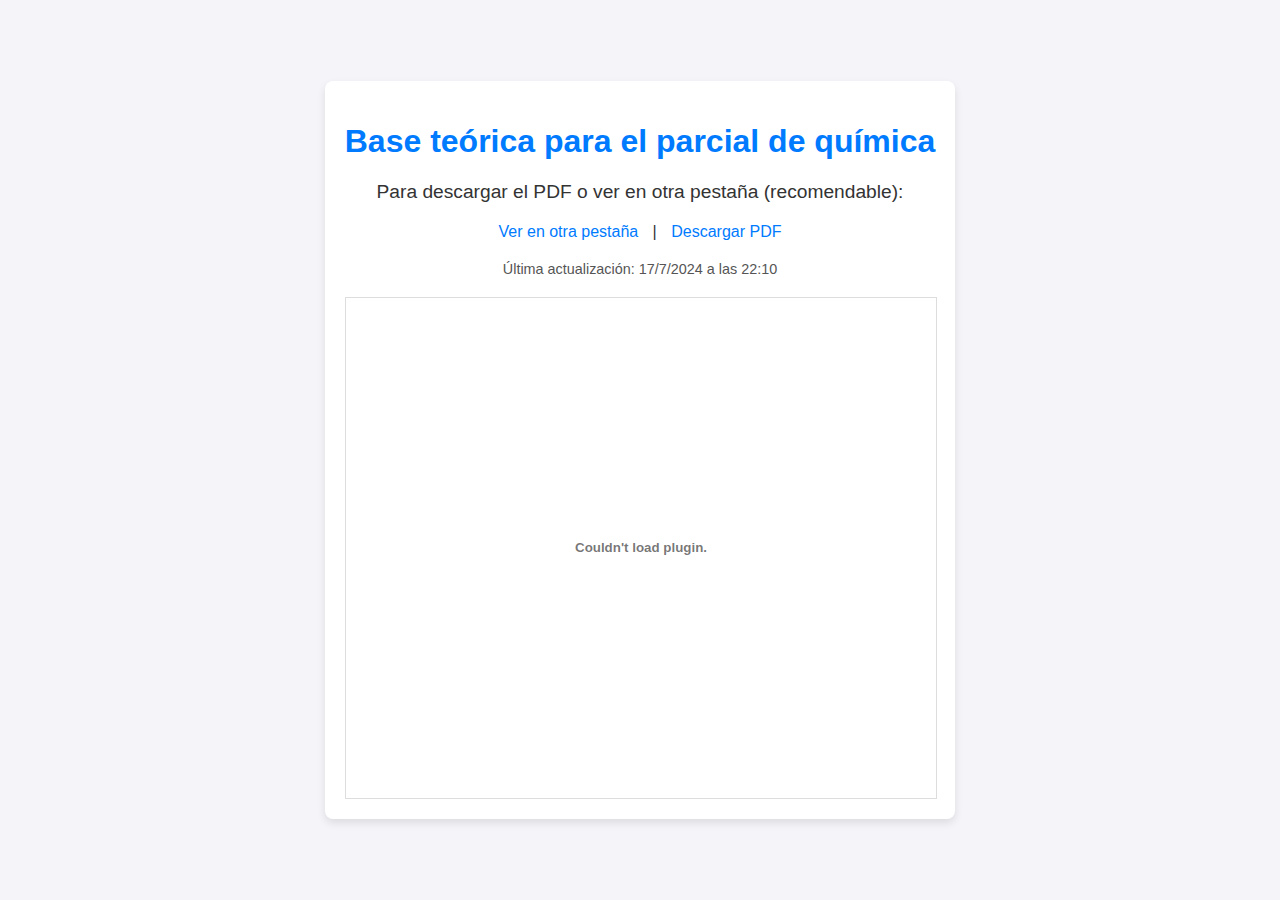
<file: parcialquimica/index.html>
<!DOCTYPE html>
<html lang="es">
<head>
    <meta charset="UTF-8">
    <meta name="viewport" content="width=device-width, initial-scale=1.0">
    <title>Base teórica para el parcial de química</title>
    <style>
        body {
            font-family: Arial, sans-serif;
            background-color: #f4f4f9;
            color: #333;
            margin: 0;
            padding: 0;
            display: flex;
            flex-direction: column;
            align-items: center;
            justify-content: center;
            height: 100vh;
            transition: background-color 0.3s, color 0.3s;
        }
        .container {
            text-align: center;
            background: #fff;
            padding: 20px;
            box-shadow: 0 4px 8px rgba(0,0,0,0.1);
            border-radius: 8px;
            transition: background 0.3s, box-shadow 0.3s;
        }
        h1 {
            color: #007BFF;
        }
        p {
            font-size: 1.2em;
            margin-bottom: 20px;
        }
        a {
            color: #007BFF;
            text-decoration: none;
            margin: 0 10px;
        }
        a:hover {
            text-decoration: underline;
        }
        .pdf-viewer {
            margin-top: 20px;
            width: 100%;
            height: 500px;
            border: 1px solid #ddd;
        }
        .update-info {
            margin-top: 20px;
            font-size: 0.9em;
            color: #555;
        }
        @media (prefers-color-scheme: dark) {
            body {
                background-color: #121212;
                color: #e4e4e4;
            }
            .container {
                background: #1e1e1e;
                box-shadow: 0 4px 8px rgba(255,255,255,0.1);
            }
            a {
                color: #90caf9;
            }
            a:hover {
                text-decoration: underline;
            }
            .pdf-viewer {
                border: 1px solid #444;
            }
            .update-info {
                color: #aaa;
            }
        }
    </style>
	<link rel="apple-touch-icon" sizes="180x180" href="/apple-touch-icon.png">
<link rel="icon" type="image/png" sizes="32x32" href="/favicon-32x32.png">
<link rel="icon" type="image/png" sizes="16x16" href="/favicon-16x16.png">
<link rel="manifest" href="/site.webmanifest">
</head>
<body>
    <div class="container">
        <h1>Base teórica para el parcial de química</h1>
        <p>Para descargar el PDF o ver en otra pestaña (recomendable):</p>
        <a href="main.pdf" target="_blank">Ver en otra pestaña</a> | 
        <a href="main.pdf" download="main.pdf">Descargar PDF</a>
	<div class="update-info" id="update-info">
            Última actualización: 17/7/2024 a las 22:10
        </div>
        <div class="pdf-viewer">
            <embed src="main.pdf" width="100%" height="100%" type="application/pdf">
        </div>
    </div>
</body>
</html>
</file>
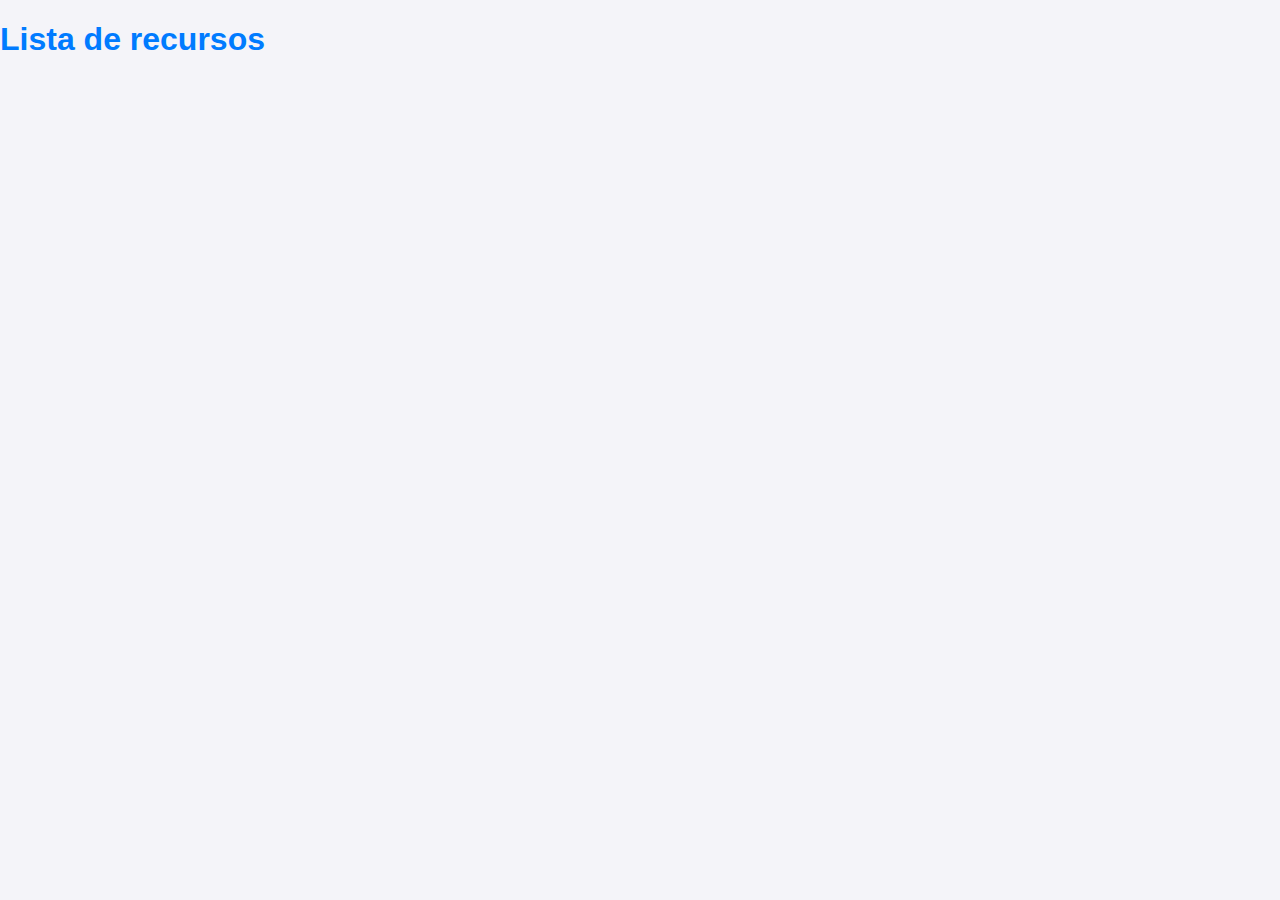
<file: quimica/index.html>
<!DOCTYPE html>
<html lang="en">
<head>
    <meta charset="UTF-8">
    <meta name="viewport" content="width=device-width, initial-scale=1.0">
    <title>Química - Lista de recursos</title>
    <link rel="stylesheet" href="/assets/styles.css">
</head>
<body>
    <h1>Lista de recursos</h1>
    <ul id="file-list">
        <!-- Files will be listed here -->
    </ul>
    <script src="/assets/script.js"></script>
</body>
</html>
</file>
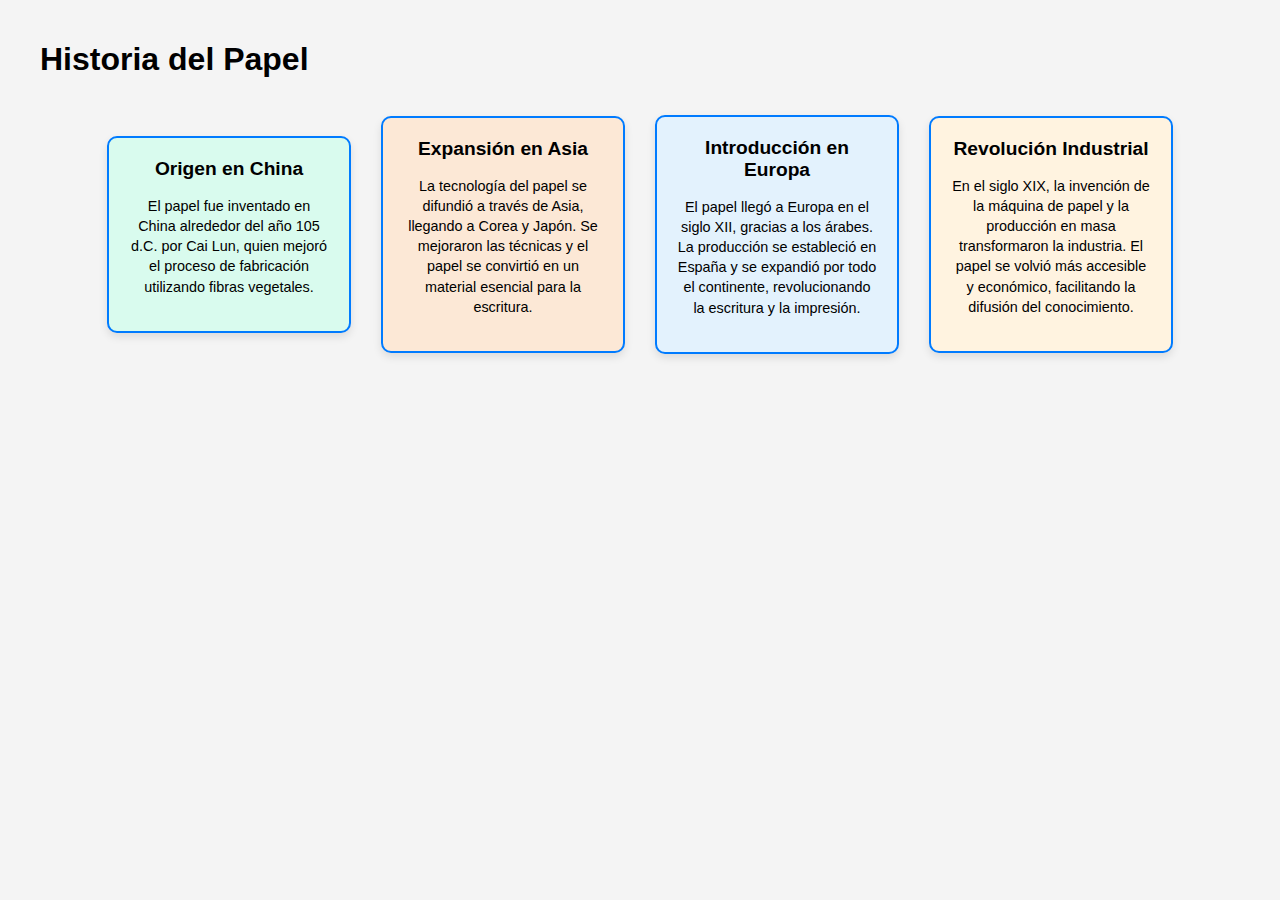
<file: quimica/esquemapapel/index.html>
<!DOCTYPE html>
<html lang="es">
<head>
    <meta charset="UTF-8">
    <meta name="viewport" content="width=device-width, initial-scale=1.0">
    <title>Historia del Papel</title>
    <style>
        body {
            font-family: Arial, sans-serif;
            background-color: #f4f4f4;
            margin: 0;
            padding: 0;
        }
        .container {
            max-width: 1200px;
            margin: 0 auto;
            padding: 20px;
        }
        .map {
            display: flex;
            flex-wrap: wrap;
            justify-content: center;
            align-items: center;
            text-align: center;
        }
        .node {
            background-color: #ffffff;
            border: 2px solid #007bff;
            border-radius: 10px;
            padding: 20px;
            margin: 15px;
            width: 200px;
            box-shadow: 0 4px 8px rgba(0,0,0,0.1);
        }
        .node h2 {
            font-size: 1.2em;
            margin-top: 0;
        }
        .node p {
            font-size: 0.9em;
            line-height: 1.4;
        }
        .node:nth-child(1) {
            background-color: #d9fbee;
        }
        .node:nth-child(2) {
            background-color: #fce8d6;
        }
        .node:nth-child(3) {
            background-color: #e3f2fd;
        }
        .node:nth-child(4) {
            background-color: #fff3e0;
        }
    </style>
</head>
<body>
    <div class="container">
        <h1>Historia del Papel</h1>
        <div class="map">
            <div class="node">
                <h2>Origen en China</h2>
                <p>El papel fue inventado en China alrededor del año 105 d.C. por Cai Lun, quien mejoró el proceso de fabricación utilizando fibras vegetales.</p>
            </div>
            <div class="node">
                <h2>Expansión en Asia</h2>
                <p>La tecnología del papel se difundió a través de Asia, llegando a Corea y Japón. Se mejoraron las técnicas y el papel se convirtió en un material esencial para la escritura.</p>
            </div>
            <div class="node">
                <h2>Introducción en Europa</h2>
                <p>El papel llegó a Europa en el siglo XII, gracias a los árabes. La producción se estableció en España y se expandió por todo el continente, revolucionando la escritura y la impresión.</p>
            </div>
            <div class="node">
                <h2>Revolución Industrial</h2>
                <p>En el siglo XIX, la invención de la máquina de papel y la producción en masa transformaron la industria. El papel se volvió más accesible y económico, facilitando la difusión del conocimiento.</p>
            </div>
        </div>
    </div>
</body>
</html>
</file>
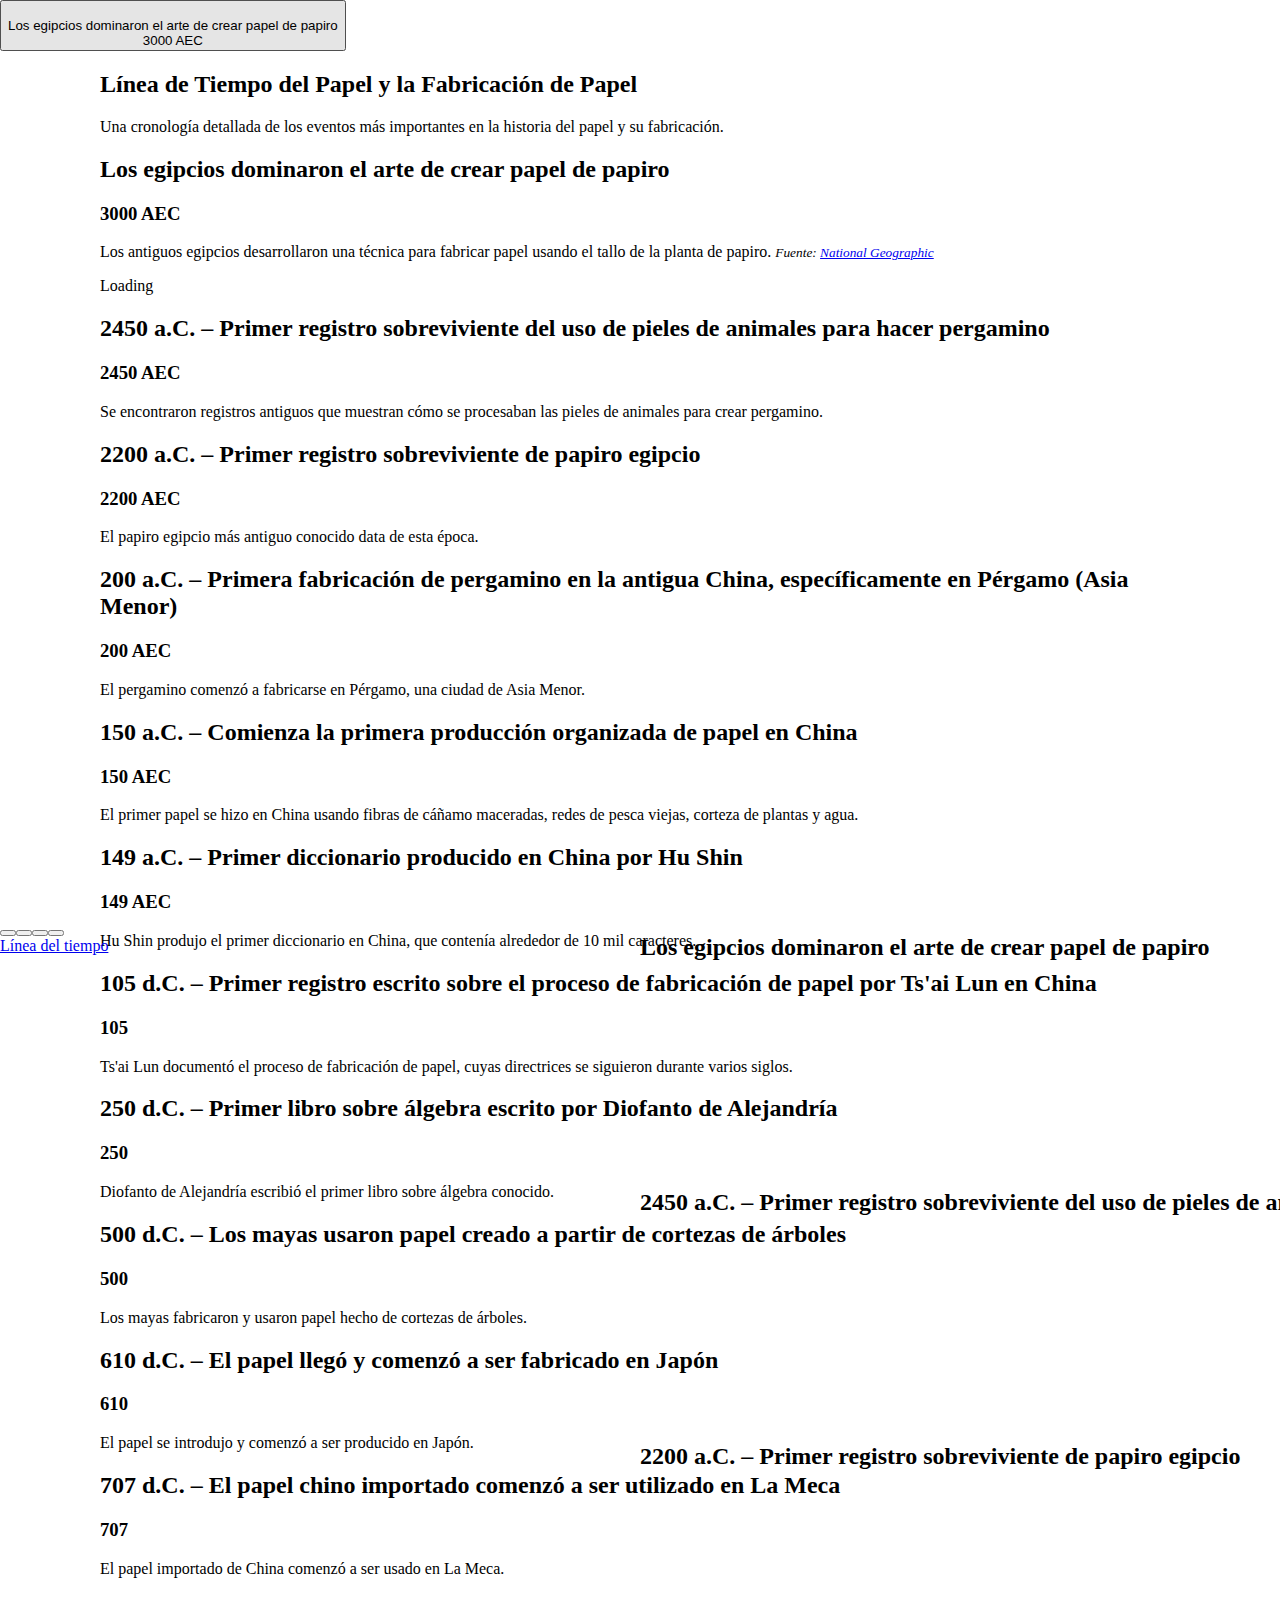
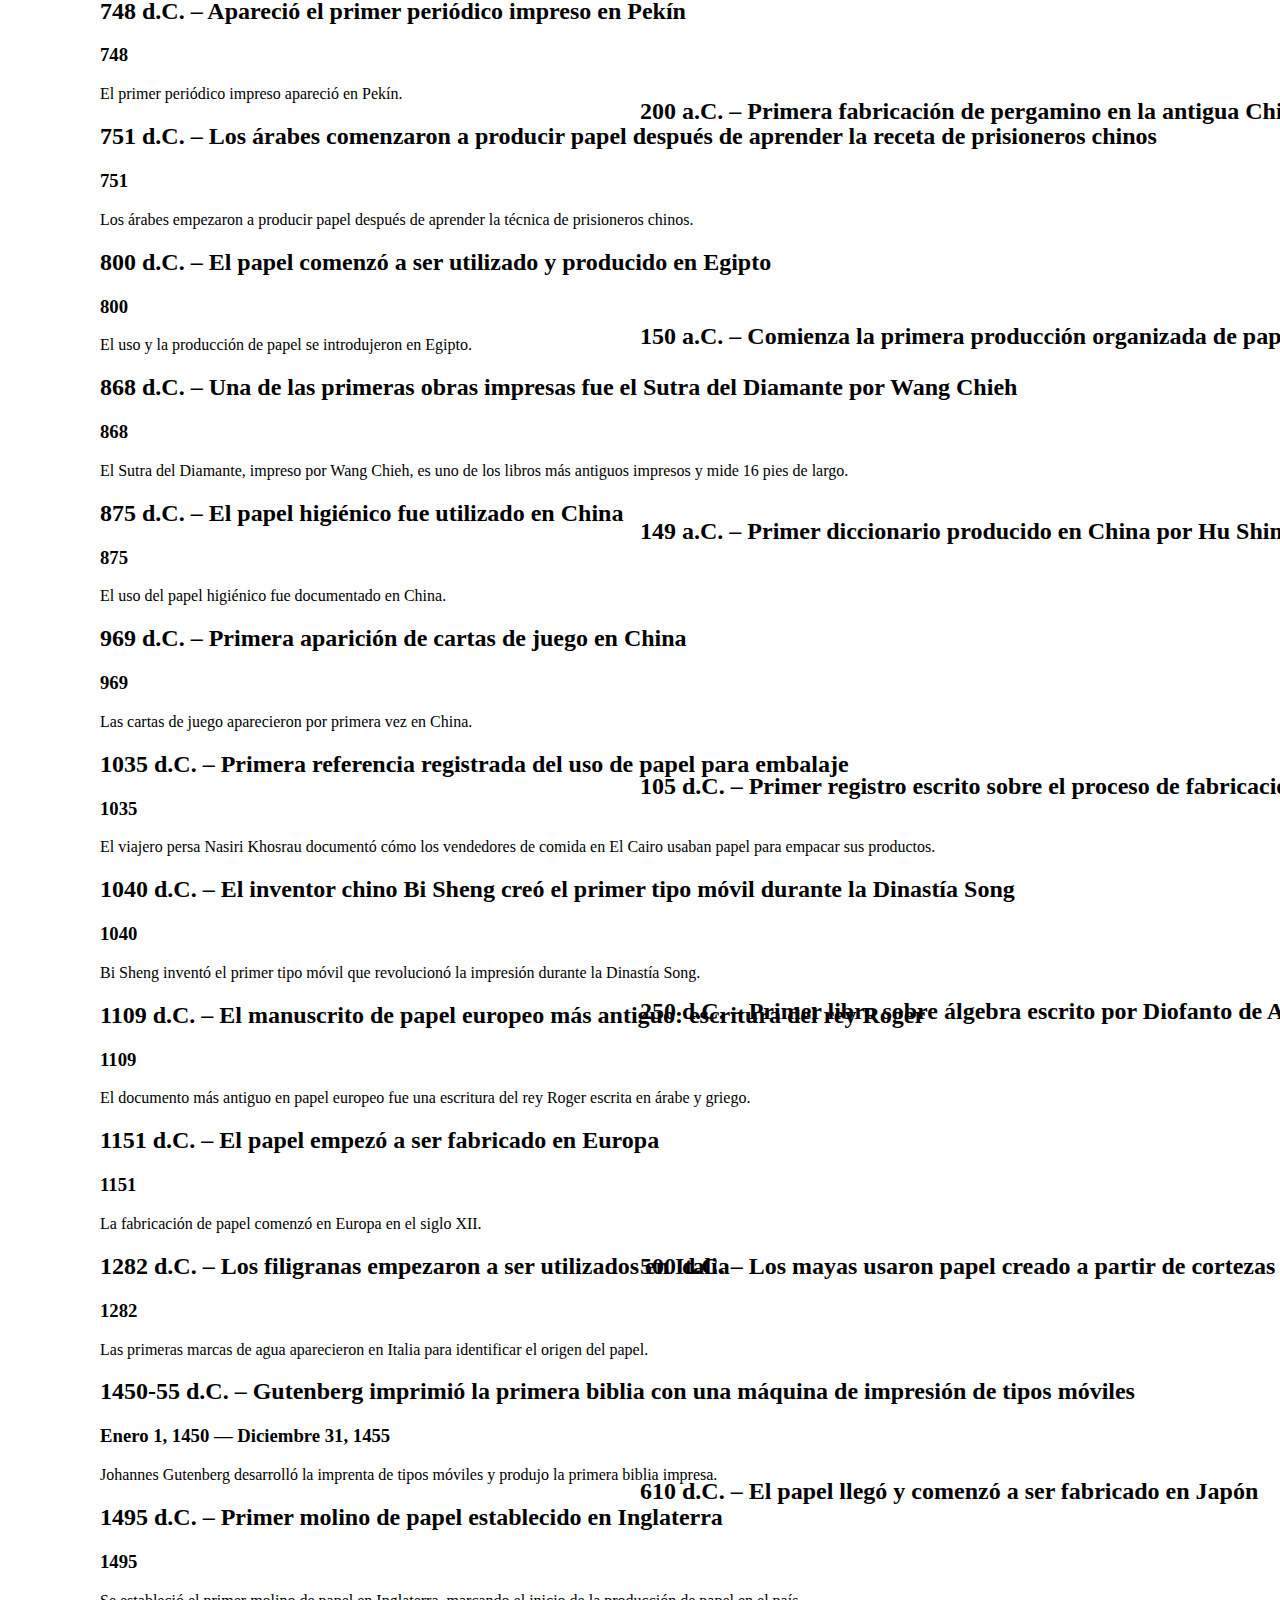
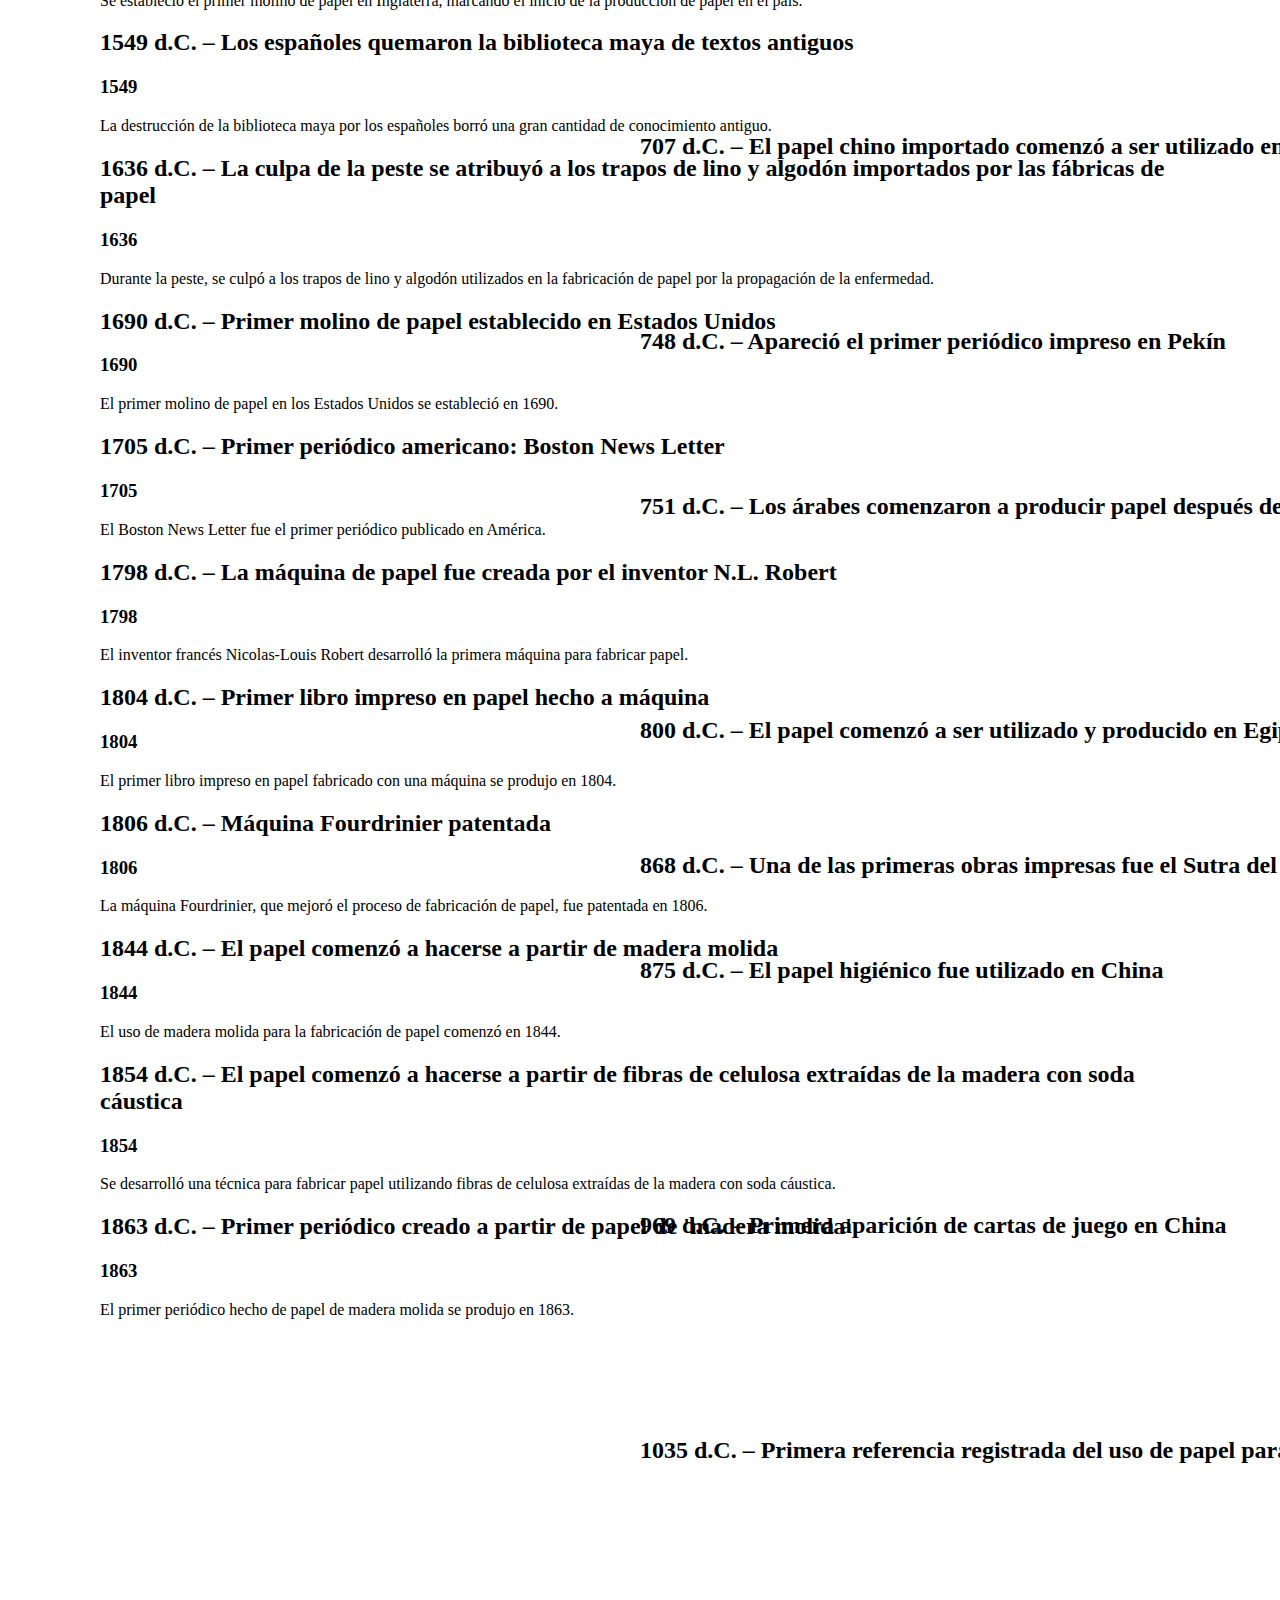
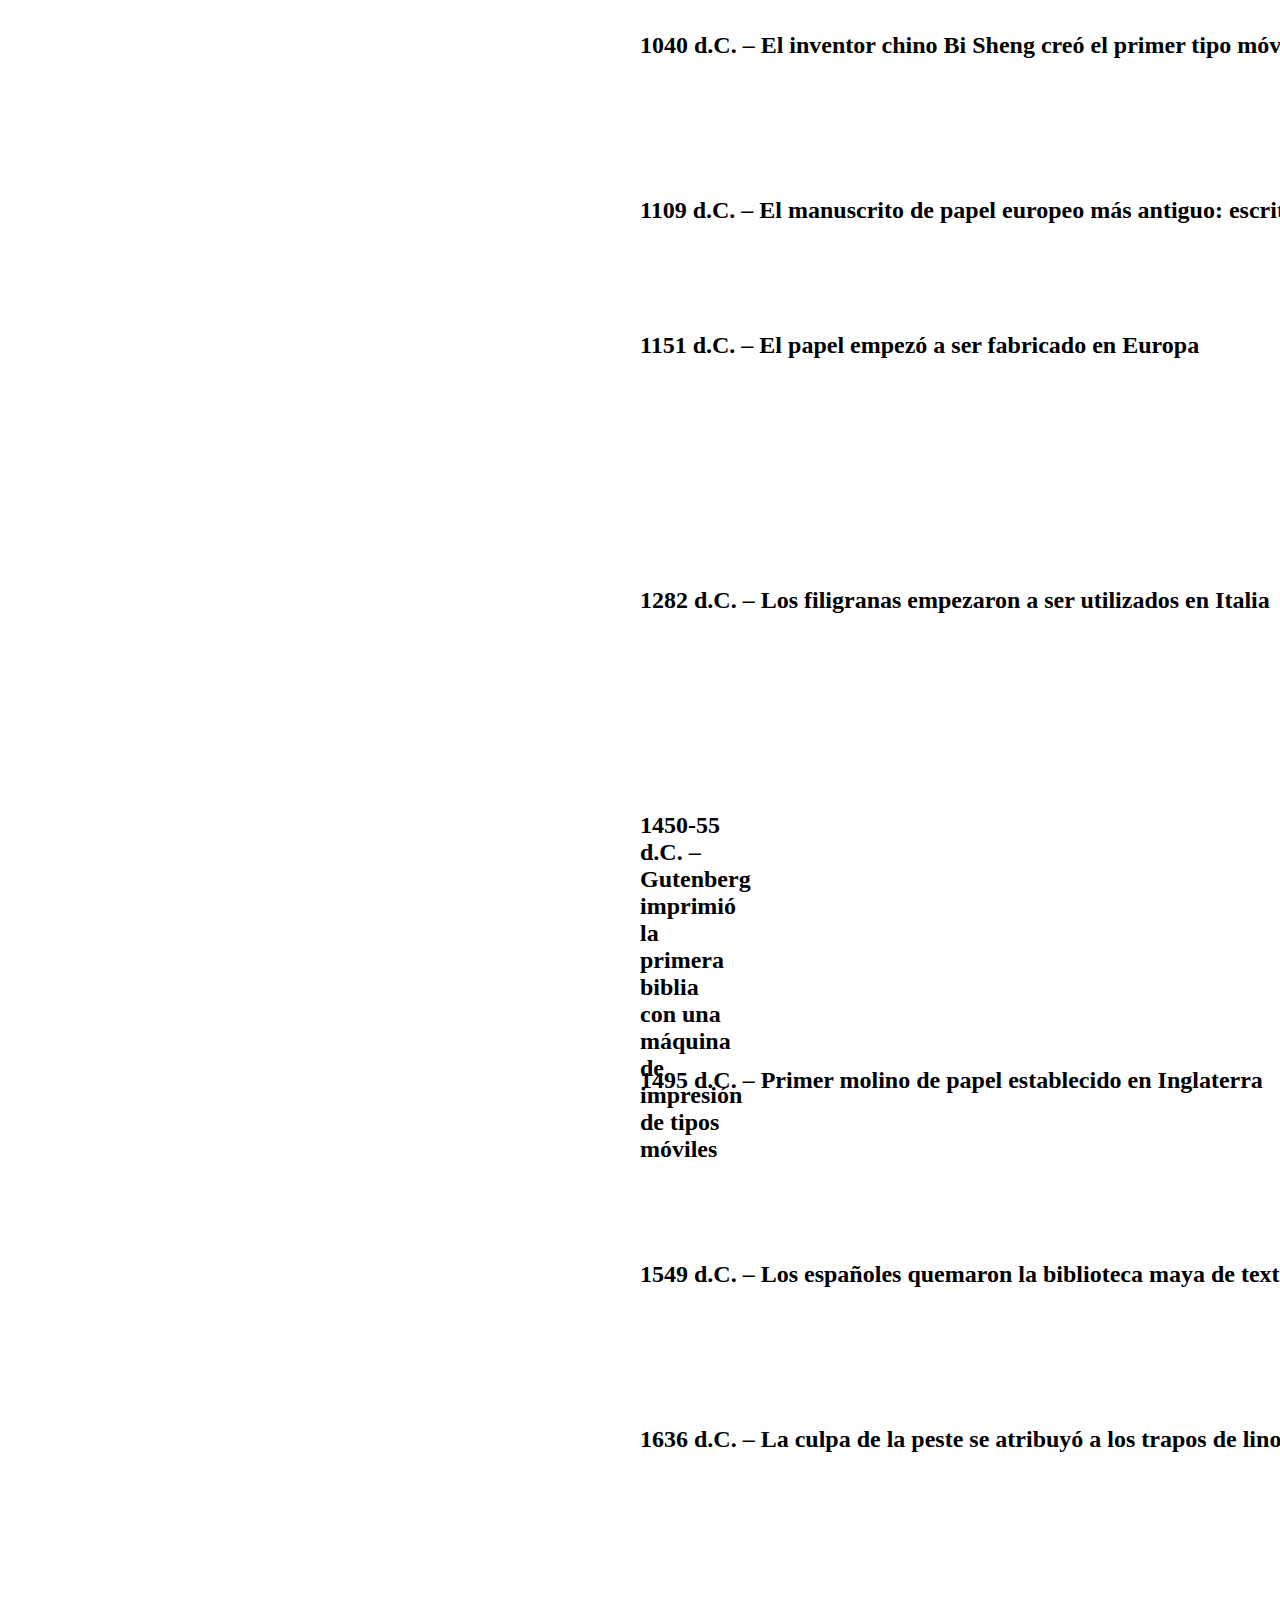
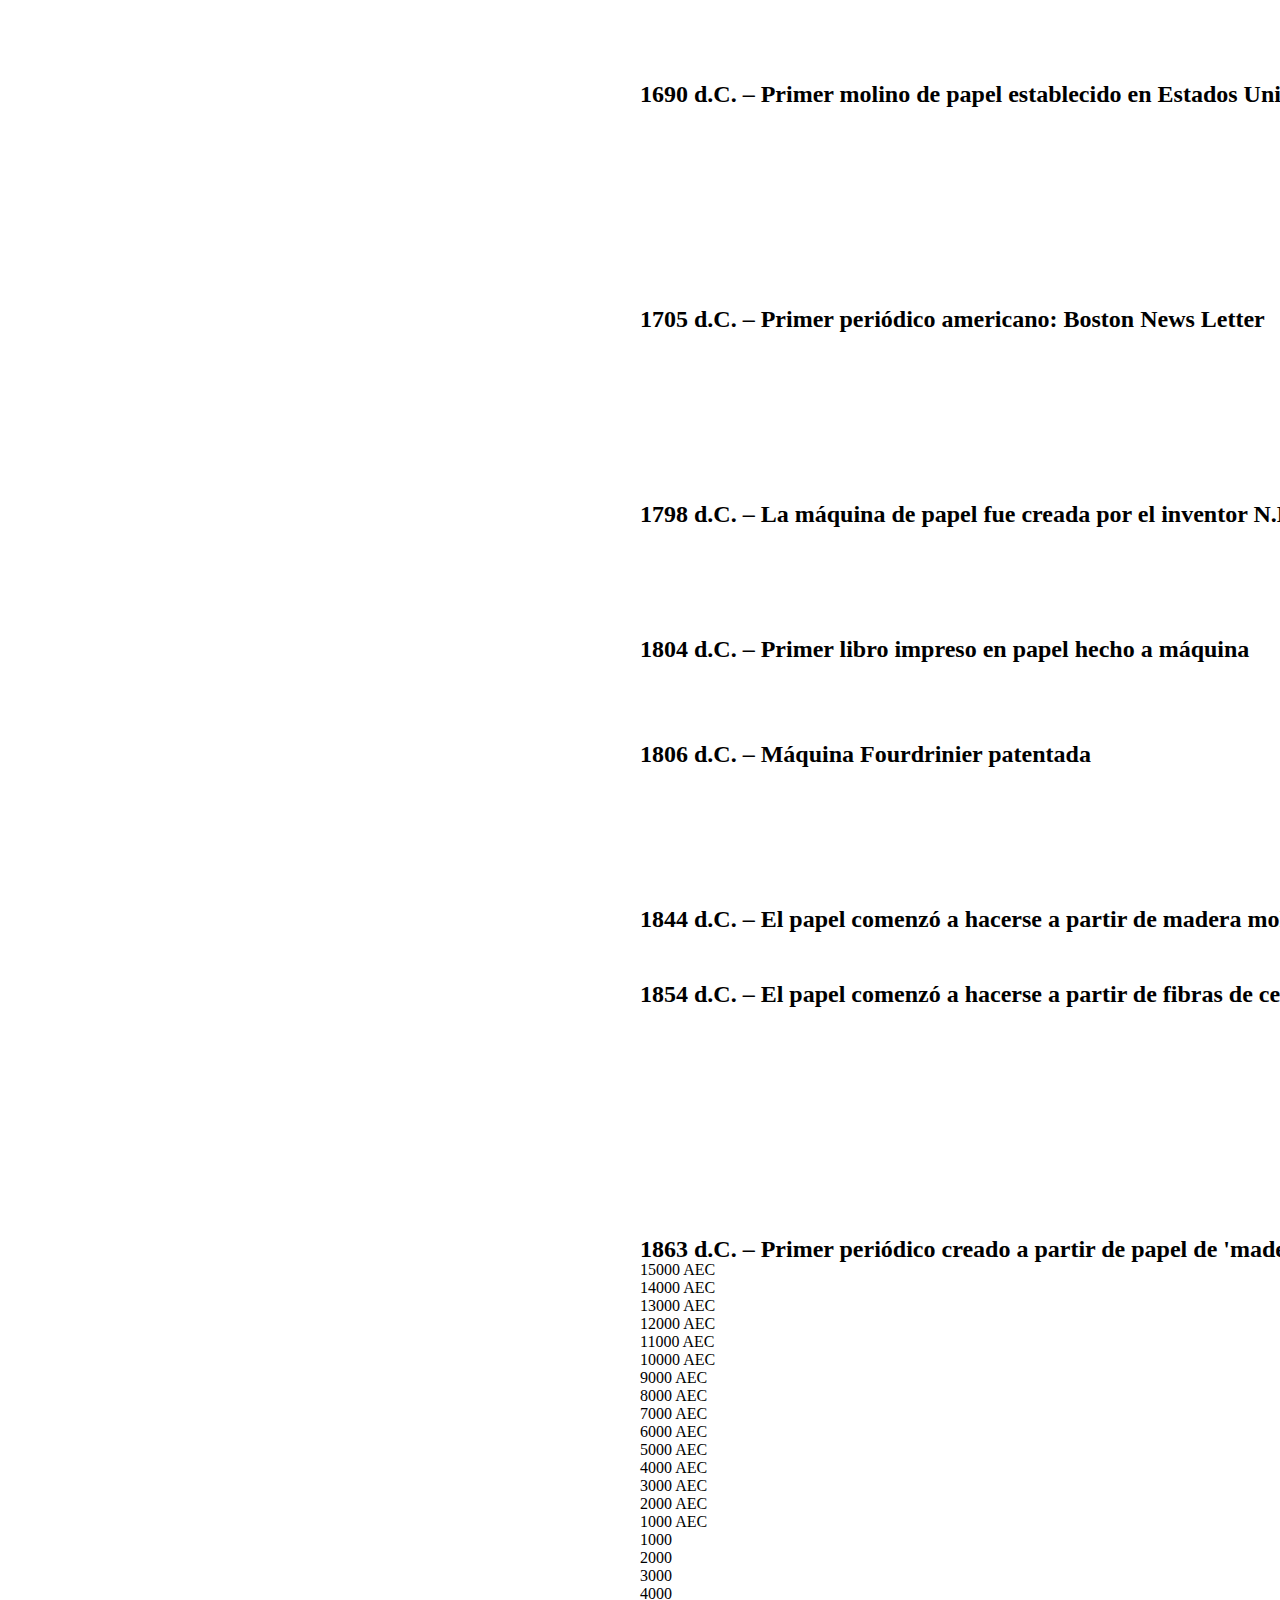
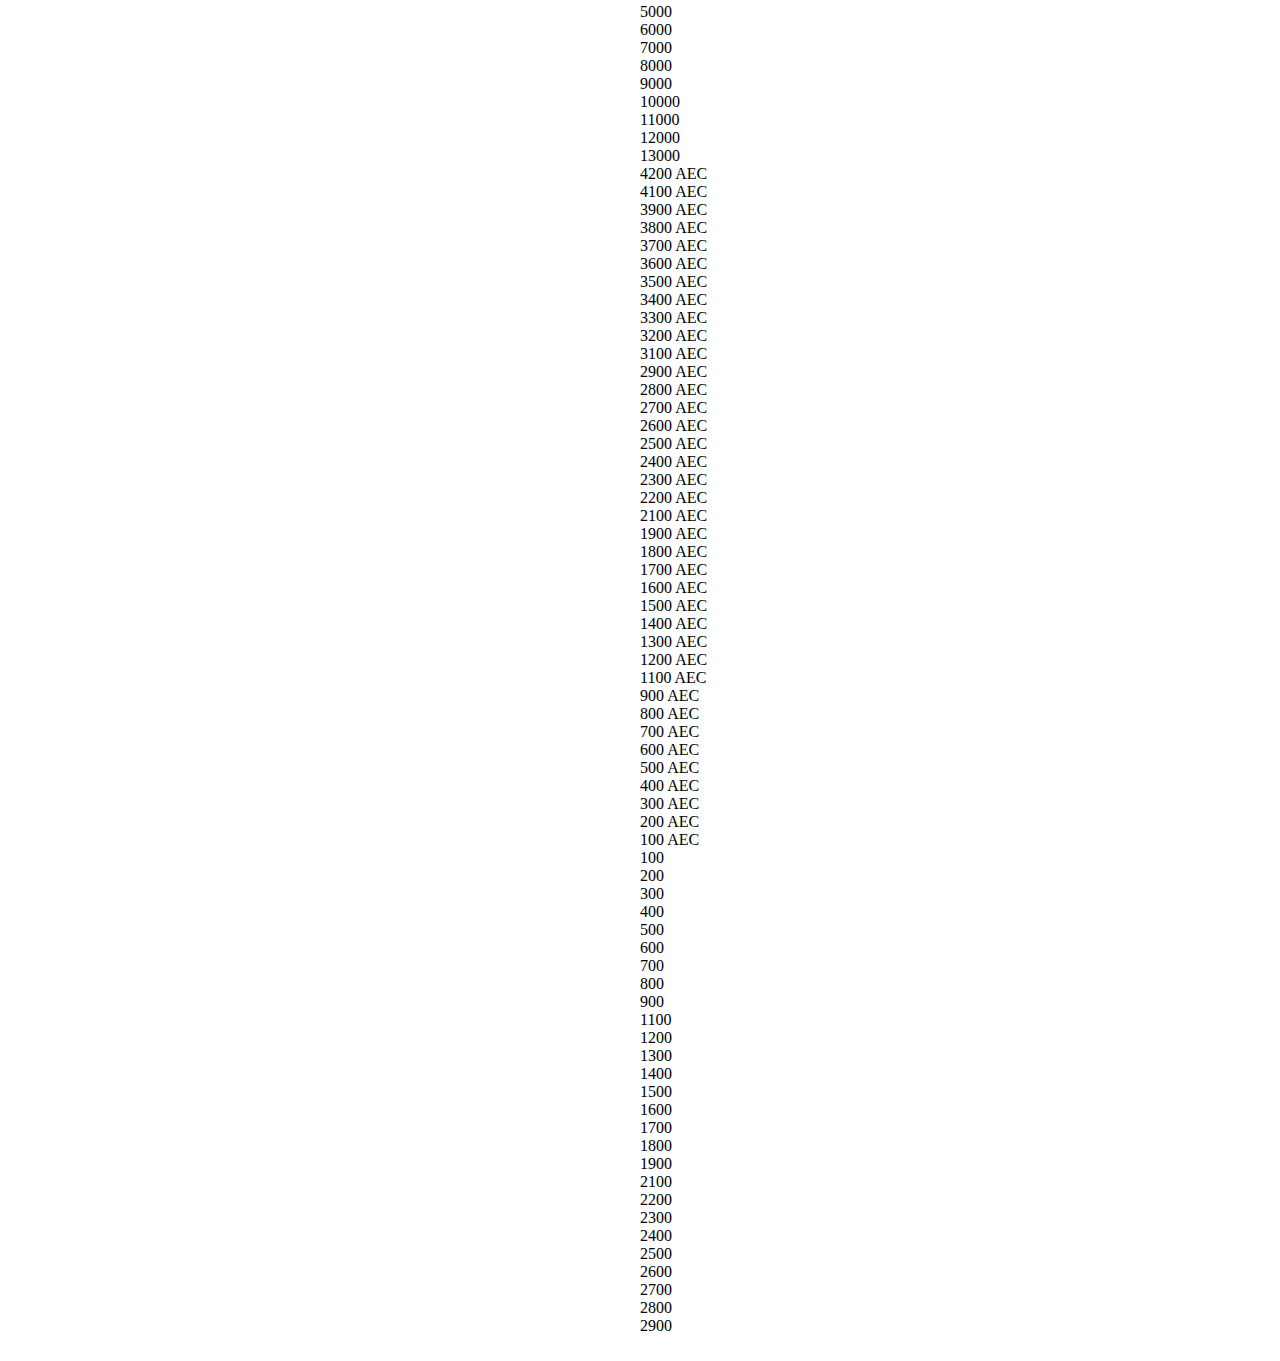
<file: quimica/historiadelpapel/index.html>
<!DOCTYPE html>
<html lang="es">

<head>
  <meta charset="UTF-8">
  <link rel="icon" type="image/x-icon" href="/assets/ico/favicon.ico">
  <title>Historia del Papel</title>
  <link title="timeline-styles" rel="stylesheet" href="https://cdn.knightlab.com/libs/timeline3/latest/css/timeline.css">
  <style>
    body {
      height: 100vh;
      margin: 0;
    }
  </style>
</head>
<body>
  <div id="timeline-embed" style="width: 100%; height: 100%"></div>

  <script src="timeline.js"></script>
  <script>
    var timeline_json = "/quimica/historiadelpapel/timeline.json";
    window.timeline = new TL.Timeline('timeline-embed', timeline_json);
  </script>
</body>
</html>
</file>
<file: assets/styles.css>
body {
    font-family: Arial, sans-serif;
    background-color: #f4f4f9;
    color: #333;
    margin: 0;
    padding: 0;
}

.container {
    text-align: center;
    background: #fff;
    padding: 20px;
    box-shadow: 0 4px 8px rgba(0,0,0,0.1);
    border-radius: 8px;
    margin: 20px;
}

h1 {
    color: #007BFF;
}

p {
    font-size: 1.2em;
    margin-bottom: 20px;
}

.button {
    display: inline-block;
    padding: 10px 20px;
    margin: 10px 0;
    font-size: 1em;
    color: #fff;
    background-color: #b9b9b9;
    border: none;
    border-radius: 5px;
    text-decoration: none;
    cursor: pointer;
}

.button:hover {
    background-color: #0056b3;
}

.pdf-viewer {
    margin-top: 20px;
    width: 100%;
    height: 500px;
    border: 1px solid #ddd;
}

.update-info {
    margin-top: 20px;
    font-size: 0.9em;
    color: #555;
}

.link-wrapper {
    display: flex;
    justify-content: center;
    align-items: center;
    gap: 5px;
}

.link-wrapper span {
    font-size: small;
    margin-left: auto;
}

.smalltext {
    font-size: 0.7em;
    color: #555;
}

.navbar {
    display: flex;
    justify-content: space-between;
    align-items: center;
    padding: 10px;
}

.logo img {
    max-height: 50px; /* Ajusta el tamaño según sea necesario */
}

.nav-menu {
    list-style: none;
    display: flex;
    gap: 15px;
}

.nav-menu li {
    display: inline;
}

.nav-menu a {
    text-decoration: none;
    color: black; /* Cambia según el diseño */
}

nav {
    width: 100%;
    background: #007BFF;
    padding: 10px 0;
}

nav ul {
    list-style: none;
    padding: 0;
    margin: 0;
    display: flex;
    justify-content: center;
}

nav ul li {
    margin: 0 15px;
}

nav ul li a {
    color: #fff;
    text-decoration: none;
    font-weight: bold;
}

nav ul li a:hover {
    text-decoration: underline;
}

@media (prefers-color-scheme: dark) {
    body {
        background-color: #121212;
        color: #e4e4e4;
    }
    .container {
        background: #1e1e1e;
        box-shadow: 0 4px 8px rgba(255,255,255,0.1);
    }
    a.button {
        background-color: #90caf9;
    }
    a.button:hover {
        background-color: #64b5f6;
    }
    .pdf-viewer {
        border: 1px solid #444;
    }
    .update-info {
        color: #aaa;
    }
    nav {
        background: #333;
    }
    nav ul li a {
        color: #90caf9;
    }
}
</file>
